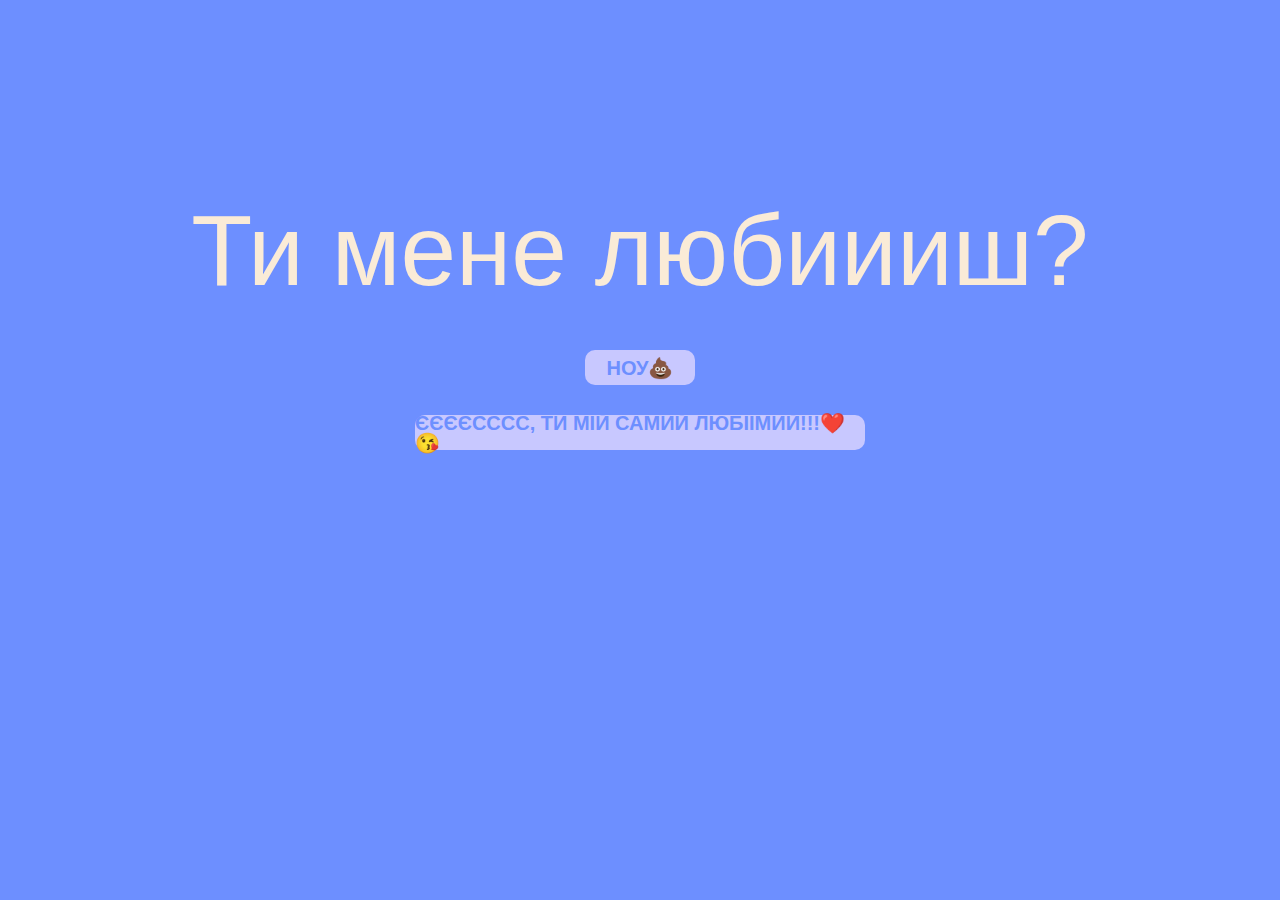
<file: index.html>
<!DOCTYPE html>
<html lang="en">
  <head>
    <meta charset="UTF-8" />
    <meta name="viewport" content="width=device-width, initial-scale=1.0" />
    <link rel="stylesheet" href="./styles.css" />
    <title>For my princess</title>
  </head>
  <body>
    <h1 class="title">Ти мене любиииш?</h1>
    <ul class="button_list">
      <li><a href="" class="no_button">НОУ💩</a></li>
      <li>
        <a href="./Flowers.html" class="yes_button"
          >ЄЄЄЄСССС, ТИ МІЙ САМИЙ ЛЮБІІМИЙ!!!❤️😘</a
        >
      </li>
    </ul>
    <script src="./index.js"></script>
  </body>
</html>
</file>
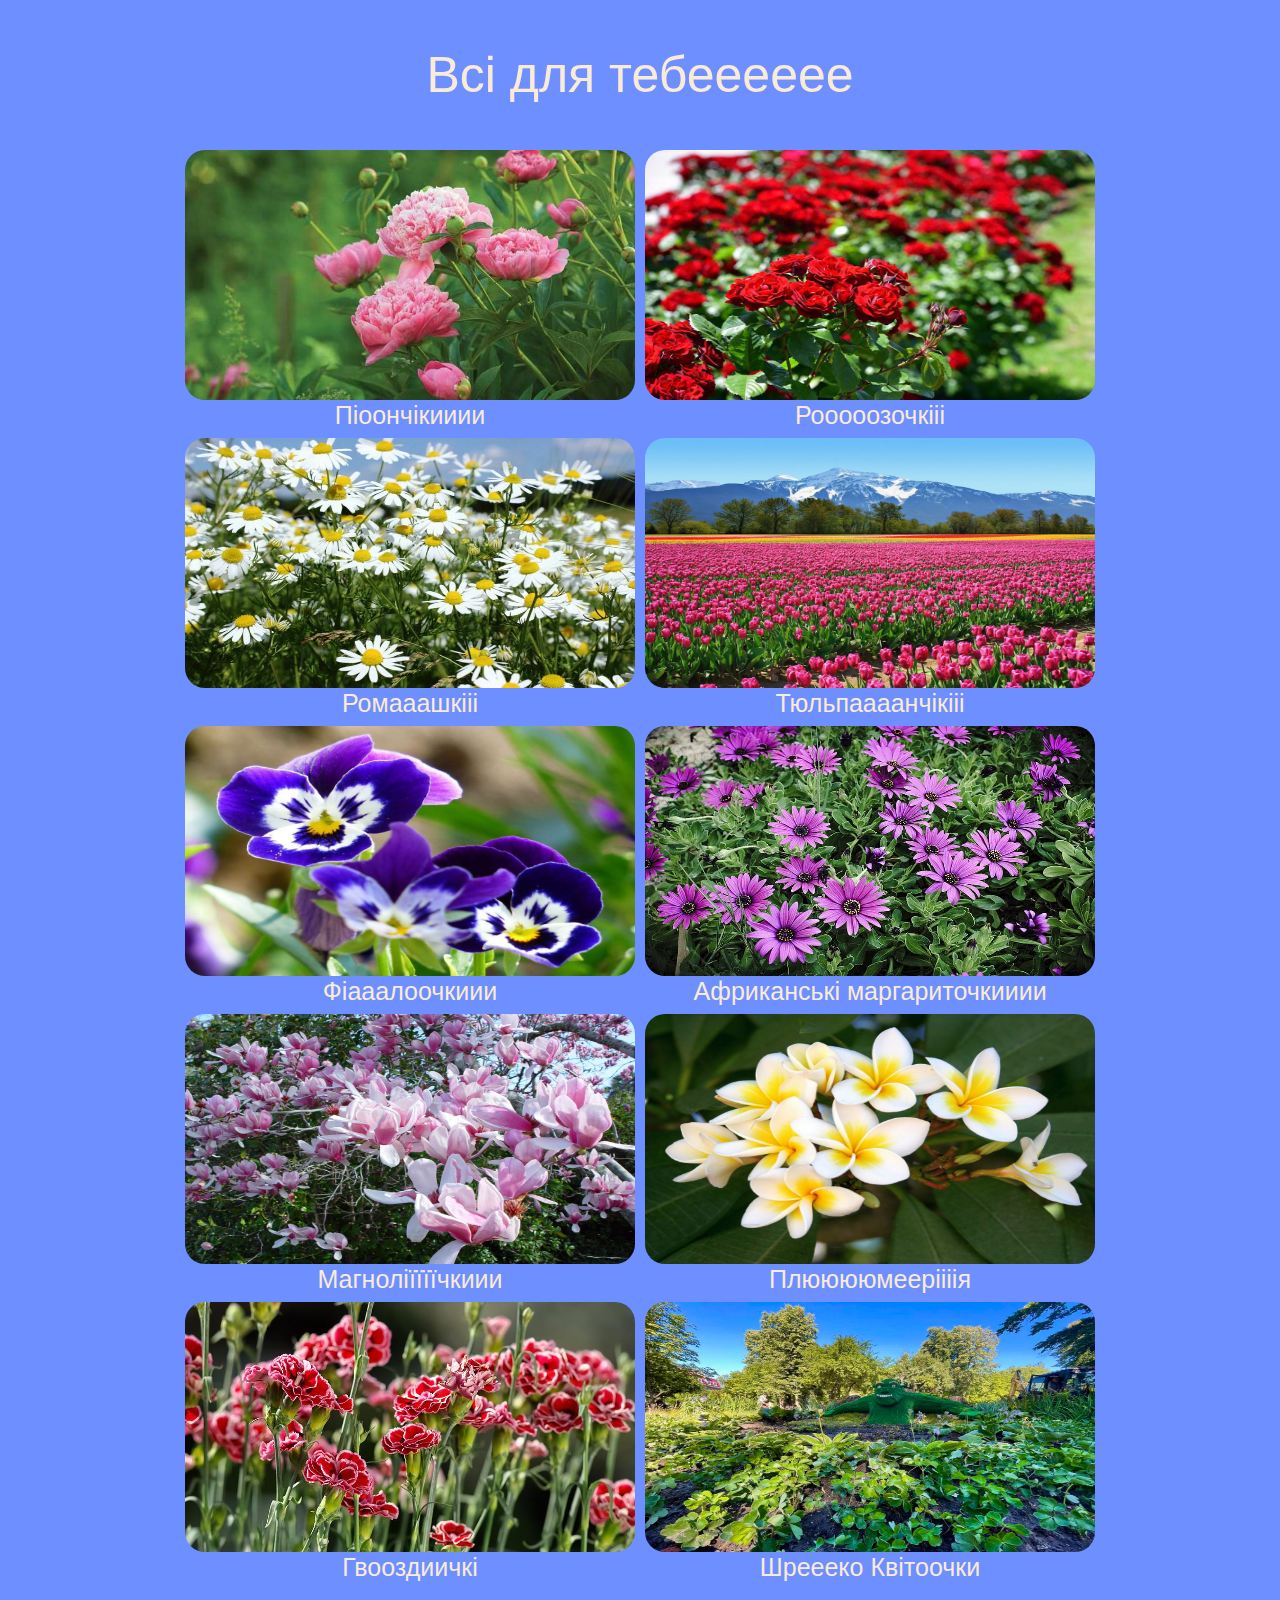
<file: Flowers.html>
<!DOCTYPE html>
<html lang="en">
  <head>
    <meta charset="UTF-8" />
    <meta name="viewport" content="width=device-width, initial-scale=1.0" />
    <link rel="stylesheet" href="./flowers.css" />
    <title>Цвіточкіііі</title>
  </head>
  <h1 class="title">Всі для тебееееее</h1>
  <body>
    <ul class="flowers_list">
      <li>
        <img src="./images/pivoniya-700x400.jpg" alt="" class="flower_img" />
        <p class="flower">Піоончікииии</p>
      </li>
      <li>
        <img src="./images/роза.jpg" alt="" class="flower_img" />
        <p class="flower">Рооооозочкііі</p>
      </li>
      <li>
        <img src="./images/romashka.jpg" alt="" class="flower_img" />
        <p class="flower">Ромааашкііі</p>
      </li>
      <li>
        <img src="./images/тюльпани.jpg" alt="" class="flower_img" />
        <p class="flower">Тюльпаааанчікііі</p>
      </li>
      <li>
        <img src="./images/фіалки.jpeg" alt="" class="flower_img" />
        <p class="flower">Фіааалоочкиии</p>
      </li>
      <li>
        <img src="./images/африка.jpg" alt="" class="flower_img" />
        <p class="flower">Африканські маргариточкииии</p>
      </li>
      <li>
        <img src="./images/магнолії.jpg" alt="" class="flower_img" />
        <p class="flower">Магноліїїїїчкиии</p>
      </li>
      <li>
        <img src="./images/plumeria-alba.jpg" alt="" class="flower_img" />
        <p class="flower">Плююююмееріііія</p>
      </li>
      <li>
        <img src="./images/b88f26eb.jpg" alt="" class="flower_img" />
        <p class="flower">Гвооздиичкі</p>
      </li>
      <li>
        <img src="./images/шрек.jpg" alt="" class="flower_img" />
        <p class="flower">Шреееко Квітоочки</p>
      </li>
    </ul>
  </body>
</html>
</file>
<file: styles.css>
/* http://meyerweb.com/eric/tools/css/reset/ 
   v2.0 | 20110126
   License: none (public domain)
*/

html,
body,
div,
span,
applet,
object,
iframe,
h1,
h2,
h3,
h4,
h5,
h6,
p,
blockquote,
pre,
a,
abbr,
acronym,
address,
big,
cite,
code,
del,
dfn,
em,
img,
ins,
kbd,
q,
s,
samp,
small,
strike,
strong,
sub,
sup,
tt,
var,
b,
u,
i,
center,
dl,
dt,
dd,
ol,
ul,
li,
fieldset,
form,
label,
legend,
table,
caption,
tbody,
tfoot,
thead,
tr,
th,
td,
article,
aside,
canvas,
details,
embed,
figure,
figcaption,
footer,
header,
hgroup,
menu,
nav,
output,
ruby,
section,
summary,
time,
mark,
audio,
video {
    margin: 0;
    padding: 0;
    border: 0;
    font-size: 100%;
    font: inherit;
    vertical-align: baseline;
}

/* HTML5 display-role reset for older browsers */
article,
aside,
details,
figcaption,
figure,
footer,
header,
hgroup,
menu,
nav,
section {
    display: block;
}

body {
    line-height: 1;
}

ol,
ul {
    list-style: none;
}

blockquote,
q {
    quotes: none;
}

blockquote:before,
blockquote:after,
q:before,
q:after {
    content: '';
    content: none;
}

table {
    border-collapse: collapse;
    border-spacing: 0;
}


body { 
    background-color: #6D8FFF;
}

.title {
    color: antiquewhite;
    margin-top: 200px;
    font-size: 100px;
    font-family: 'Gill Sans', 'Gill Sans MT', Calibri, 'Trebuchet MS', sans-serif;
    text-align: center;
}

/* A19DFF */

.no_button {
    font-family: 'Gill Sans', 'Gill Sans MT', Calibri, 'Trebuchet MS', sans-serif;
    text-decoration: none;
    font-size: 20px;
    font-weight: 550;
    color: #6D8FFF;
    border-color: #C8C8FF;
    background-color: #C8C8FF;
    border-radius: 10px;
    display: flex;
    width: 110px;
    height: 35px;
    justify-content: center;
    align-items: center;
    margin: 0 auto;
    margin-top: 50px;
}

.yes_button {
    font-family: 'Gill Sans', 'Gill Sans MT', Calibri, 'Trebuchet MS', sans-serif;
        text-decoration: none;
        font-size: 20px;
        font-weight: 550;
        color: #6D8FFF;
        background-color: #C8C8FF;
        border-radius: 10px;
        display: flex;
        width: 450px;
        height: 35px;
        justify-content: center;
        align-items: center;
        margin: 0 auto;
        margin-top: 30px;
        transition: transform 0.3s ease-in-out, filter 0.3s ease-in-out;
}

.yes_button:hover,
.yes_button:focus {
    transform: scale(2);
}

@media screen and (max-width: 768px) {
    .title {
        font-size: 50px;
    }

        .yes_button {
            font-size: 14px;
            width: 310px;
        }
}
</file>
<file: flowers.css>
/* http://meyerweb.com/eric/tools/css/reset/ 
   v2.0 | 20110126
   License: none (public domain)
*/

html,
body,
div,
span,
applet,
object,
iframe,
h1,
h2,
h3,
h4,
h5,
h6,
p,
blockquote,
pre,
a,
abbr,
acronym,
address,
big,
cite,
code,
del,
dfn,
em,
img,
ins,
kbd,
q,
s,
samp,
small,
strike,
strong,
sub,
sup,
tt,
var,
b,
u,
i,
center,
dl,
dt,
dd,
ol,
ul,
li,
fieldset,
form,
label,
legend,
table,
caption,
tbody,
tfoot,
thead,
tr,
th,
td,
article,
aside,
canvas,
details,
embed,
figure,
figcaption,
footer,
header,
hgroup,
menu,
nav,
output,
ruby,
section,
summary,
time,
mark,
audio,
video {
    margin: 0;
    padding: 0;
    border: 0;
    font-size: 100%;
    font: inherit;
    vertical-align: baseline;
}

/* HTML5 display-role reset for older browsers */
article,
aside,
details,
figcaption,
figure,
footer,
header,
hgroup,
menu,
nav,
section {
    display: block;
}

body {
    line-height: 1;
}

ol,
ul {
    list-style: none;
}

blockquote,
q {
    quotes: none;
}

blockquote:before,
blockquote:after,
q:before,
q:after {
    content: '';
    content: none;
}

table {
    border-collapse: collapse;
    border-spacing: 0;
}



body {
    background-color: #6D8FFF;
}

.title {
    color: antiquewhite;
    margin-top: 50px;
    font-size: 50px;
    font-family: 'Gill Sans', 'Gill Sans MT', Calibri, 'Trebuchet MS', sans-serif;
    text-align: center;
}

.flowers_list {
    margin-top: 50px;
    margin-bottom: 20px;
    display: flex;
    flex-direction: row;
    flex-wrap: wrap;
    gap: 10px;
    align-items: center;
    justify-content: center;
}

.flower_img {
    width: 450px;
    height: 250px;
    border-radius: 20px;
    transition: transform 0.3s ease-in-out, filter 0.3s ease-in-out;
}

.flower_img:hover {
    transform: scale(0.9);
}


.flower {
    color: antiquewhite;
    font-size: 25px;
    font-family: 'Gill Sans', 'Gill Sans MT', Calibri, 'Trebuchet MS', sans-serif;
    text-align: center;
}

@media screen and (max-width: 768px) {
    .flower_img {
        width: 280px;
        height: 200px;
    }
        .flower{
            font-size: 17px;
        }
}
</file>
